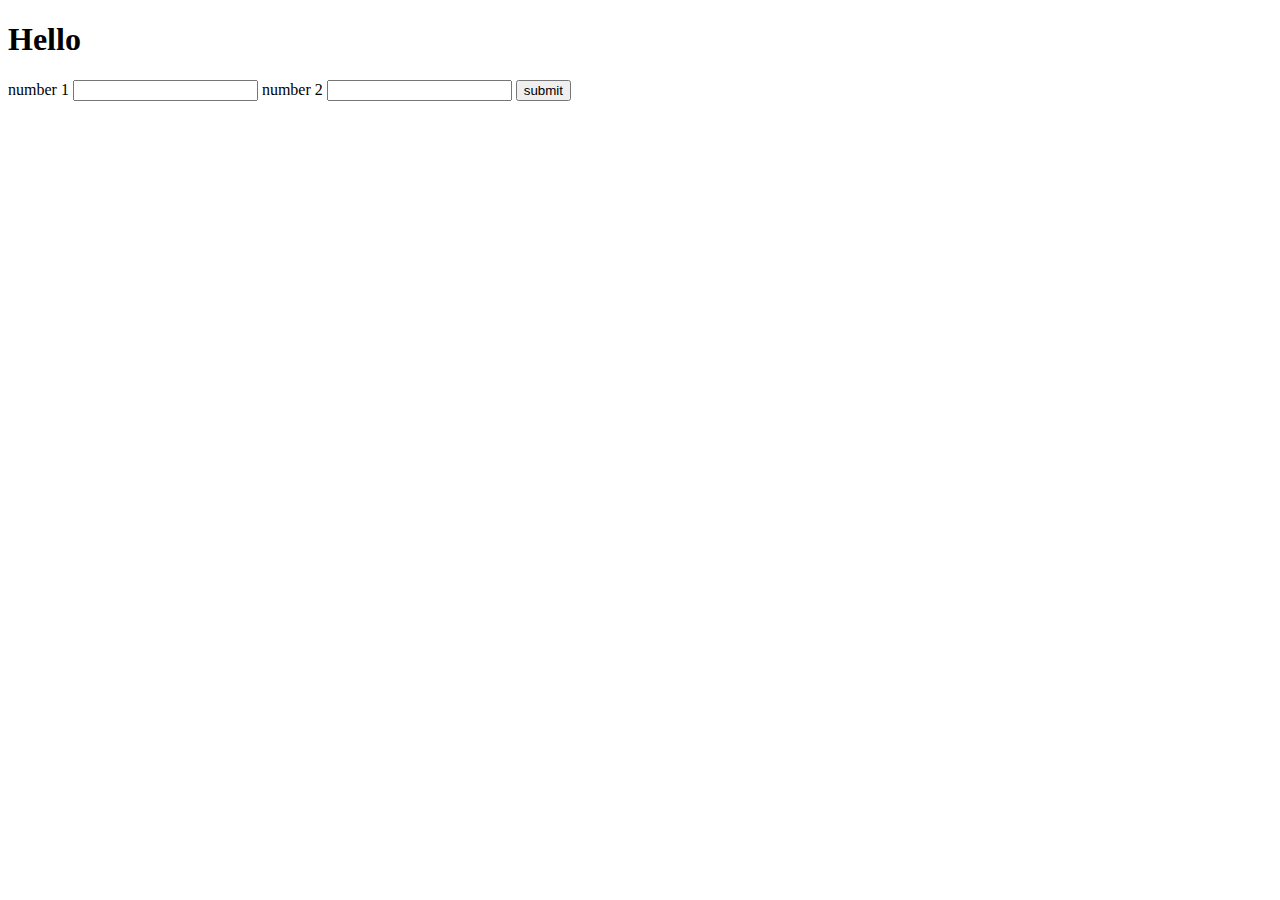
<file: index.html>
<!DOCTYPE html>
<html lang="en">
<head>
    <meta charset="UTF-8">
    <meta name="viewport" content="width=device-width, initial-scale=1.0">
    <title>Document</title>
    
</head>
<body>
    <h1 id="h1">Hello</h1>
    <label for="number1">number 1</label>
    <input type="text" id="number1" name="number1">
    <label for="number2">number 2</label>
    <input type="text" id="number2" name="number2">
    <button id="submit">submit</button>

    <p id="result"></p>

    <script src="script.js"></script>
</body>
</html>
</file>
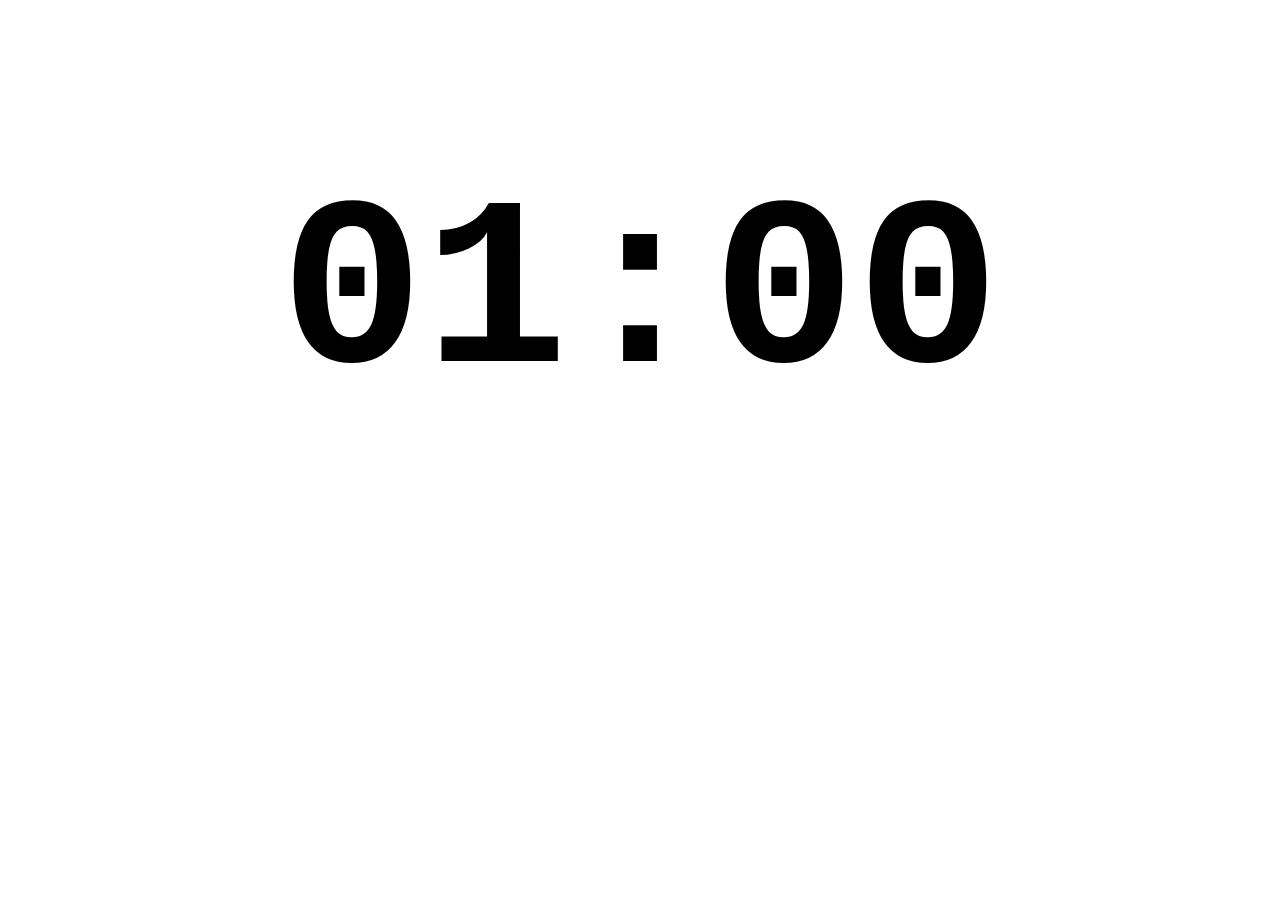
<file: count-down-1min/index.html>
<!DOCTYPE html>
<html lang="en">
<head>
    <meta charset="UTF-8">
    <meta name="viewport" content="width=device-width, initial-scale=1.0">
    <title>Document</title>
    <link rel="stylesheet" href="style.css">
</head>
<body>
    <h1 id="timer">01:00</h1>

    <script src="script.js"></script>
</body>
</html>
</file>
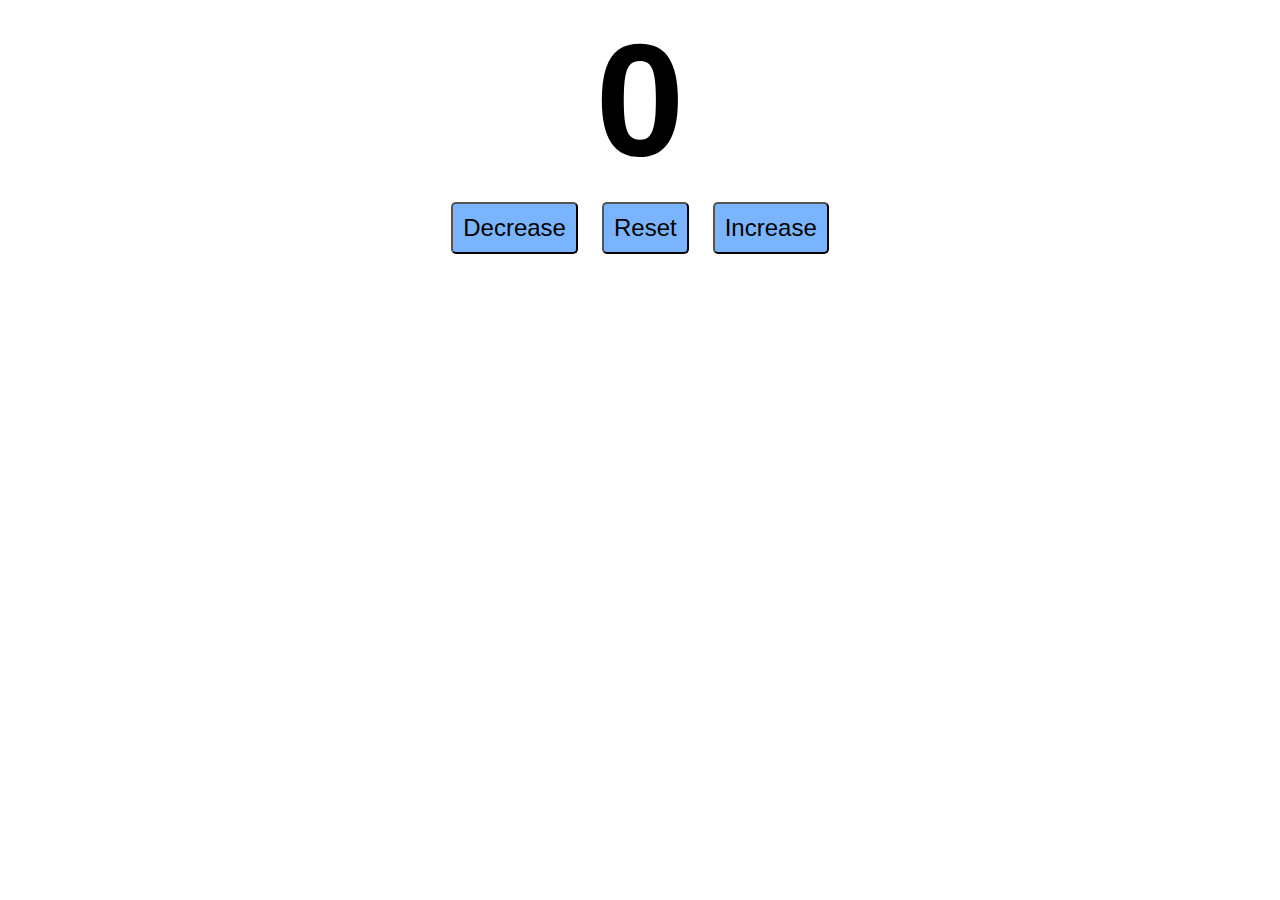
<file: counter-program/index.html>
<!DOCTYPE html>
<html lang="en">
<head>
    <meta charset="UTF-8">
    <meta name="viewport" content="width=device-width, initial-scale=1.0">
    <title>Document</title>
    <link rel="stylesheet" href="style.css">
</head>
<body>
    <h1 id="number" class="number">0</h1>
    <div class="button-block">
        <button id="decrease" class="button">Decrease</button>
        <button id="reset" class="button">Reset</button>
        <button id="increase" class="button">Increase</button>
    </div>
    
    <script src="script.js"></script>
</body>
</html>
</file>
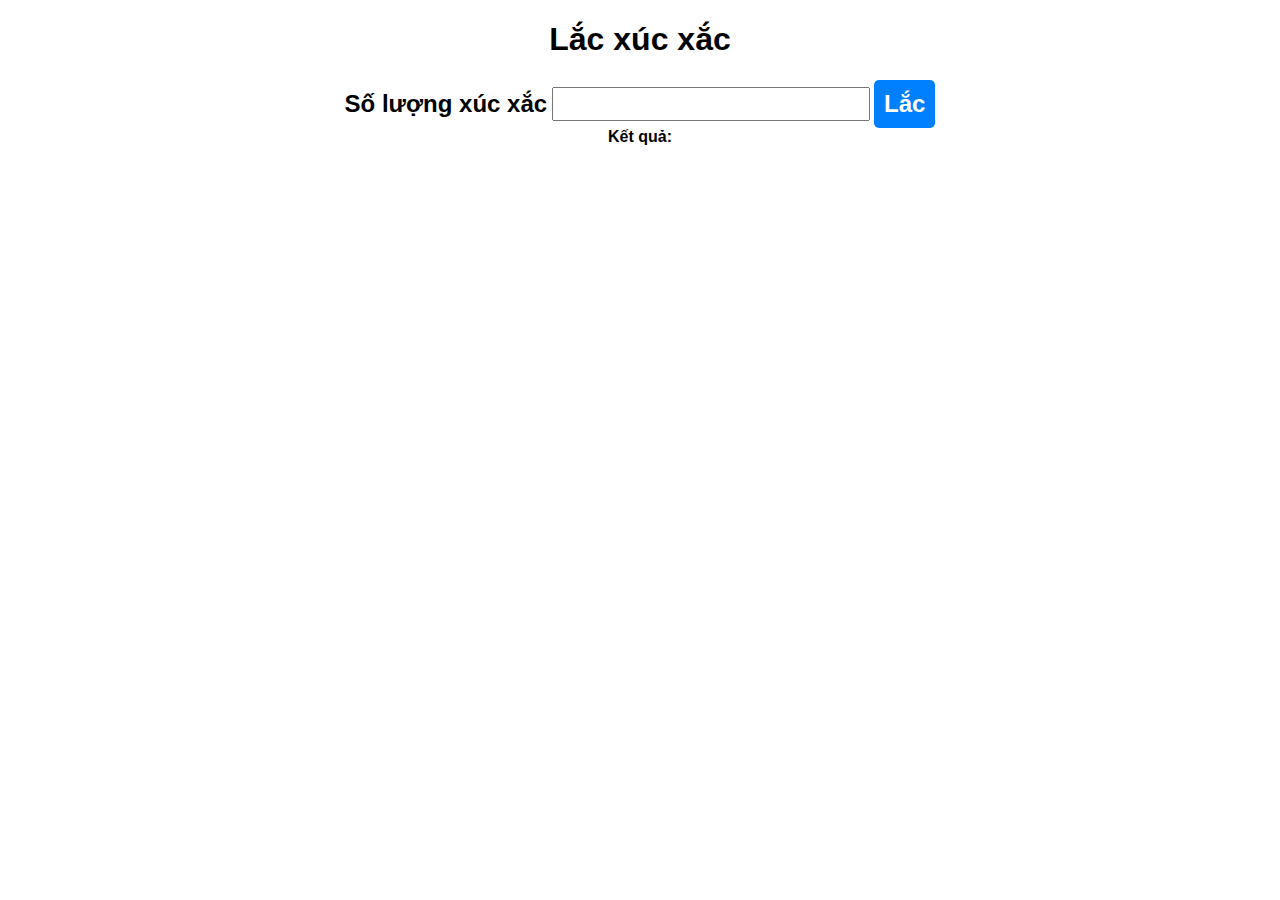
<file: dice-roll/index.html>
<!DOCTYPE html>
<html lang="en">
<head>
    <meta charset="UTF-8">
    <meta name="viewport" content="width=device-width, initial-scale=1.0">
    <title>Document</title>
    <link rel="stylesheet" href="style.css">
</head>
<body>
    <div id="container">
        <h1>Lắc xúc xắc</h1>
        <label>Số lượng xúc xắc</label>
        <input id="numOfDice" type="text">
        <button onclick="roll()">Lắc</button>
        <div id="diceResult">Kết quả </div>
        <div id="diceImages"></div>
    </div>
    
    

    <script src="script.js"></script>
</body>
</html>
</file>
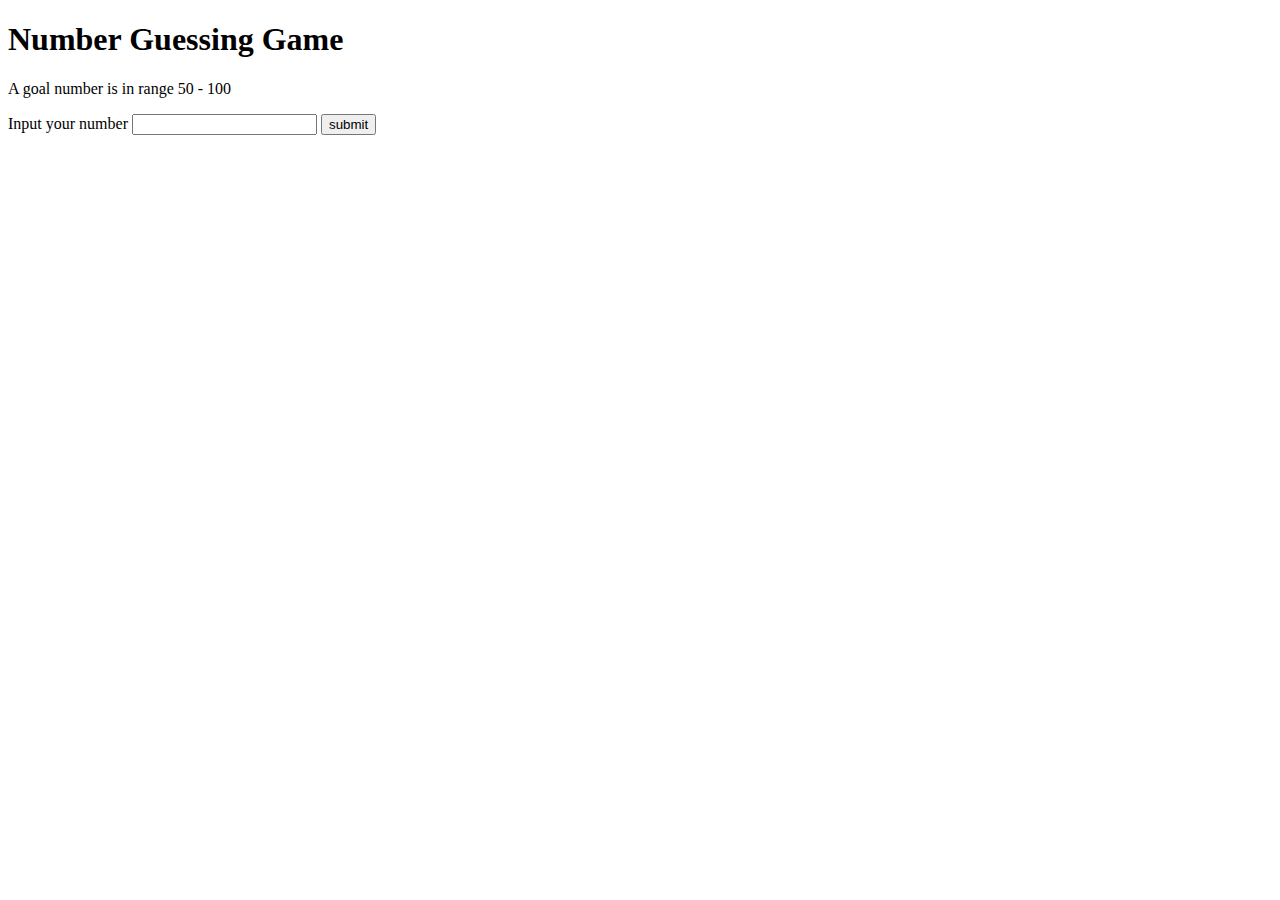
<file: guess-number-game/index.html>
<!DOCTYPE html>
<html lang="en">
<head>
    <meta charset="UTF-8">
    <meta name="viewport" content="width=device-width, initial-scale=1.0">
    <title>Document</title>
</head>
<body>
    <h1>Number Guessing Game</h1>
    <p id="range">A goal number is in range 1 - 100</p>
    <label>Input your number</label>
    <input id="number" type="text">
    <button id="submit">submit</button>
    <h3 id="result"></h3>

    <script src="script.js"></script>
</body>
</html>
</file>
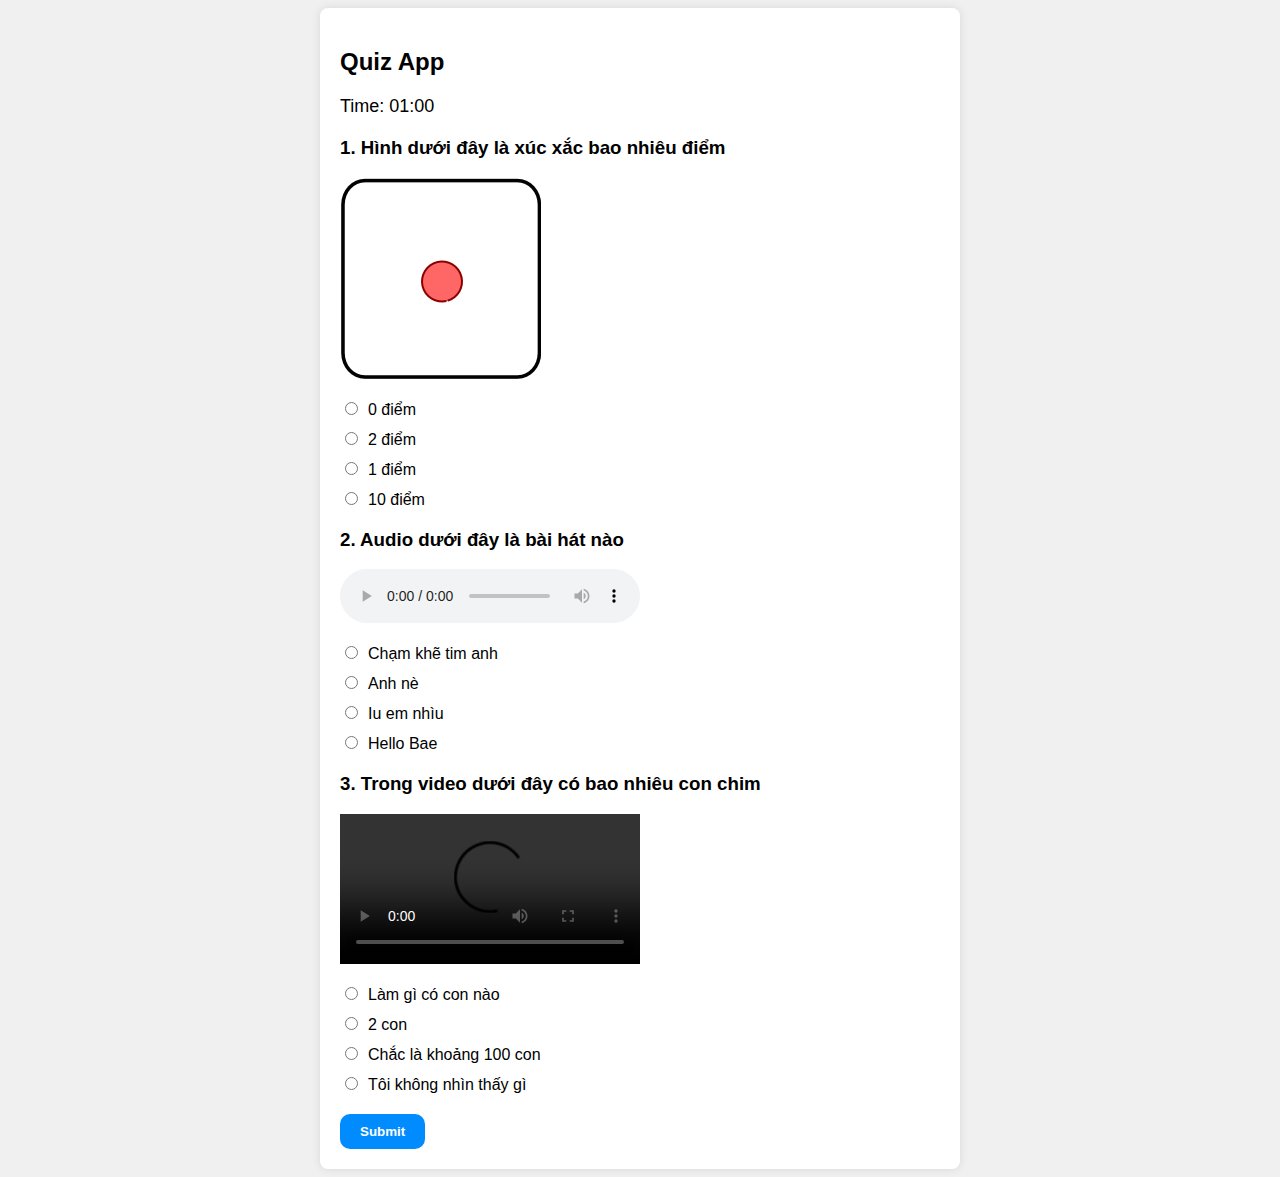
<file: quiz-app/index.html>
<!DOCTYPE html>
<html lang="en">
<head>
    <meta charset="UTF-8">
    <meta name="viewport" content="width=device-width, initial-scale=1.0">
    <title>Multimedia Quiz App</title>
    <link rel="stylesheet" href="style.css">
</head>
<body>
    <div class="quiz-container">
        <h2>Quiz App</h2>
        <div class="timer" id="timer">Time: 01:00</div>
        <form id="quiz-form">
            <div id="questions"></div>
            <button type="button" class="btn" id="submit-btn">Submit</button>
        </form>
        <div id="result"></div>
    </div>

    <script src="script.js"></script>
</body>
</html>
</file>
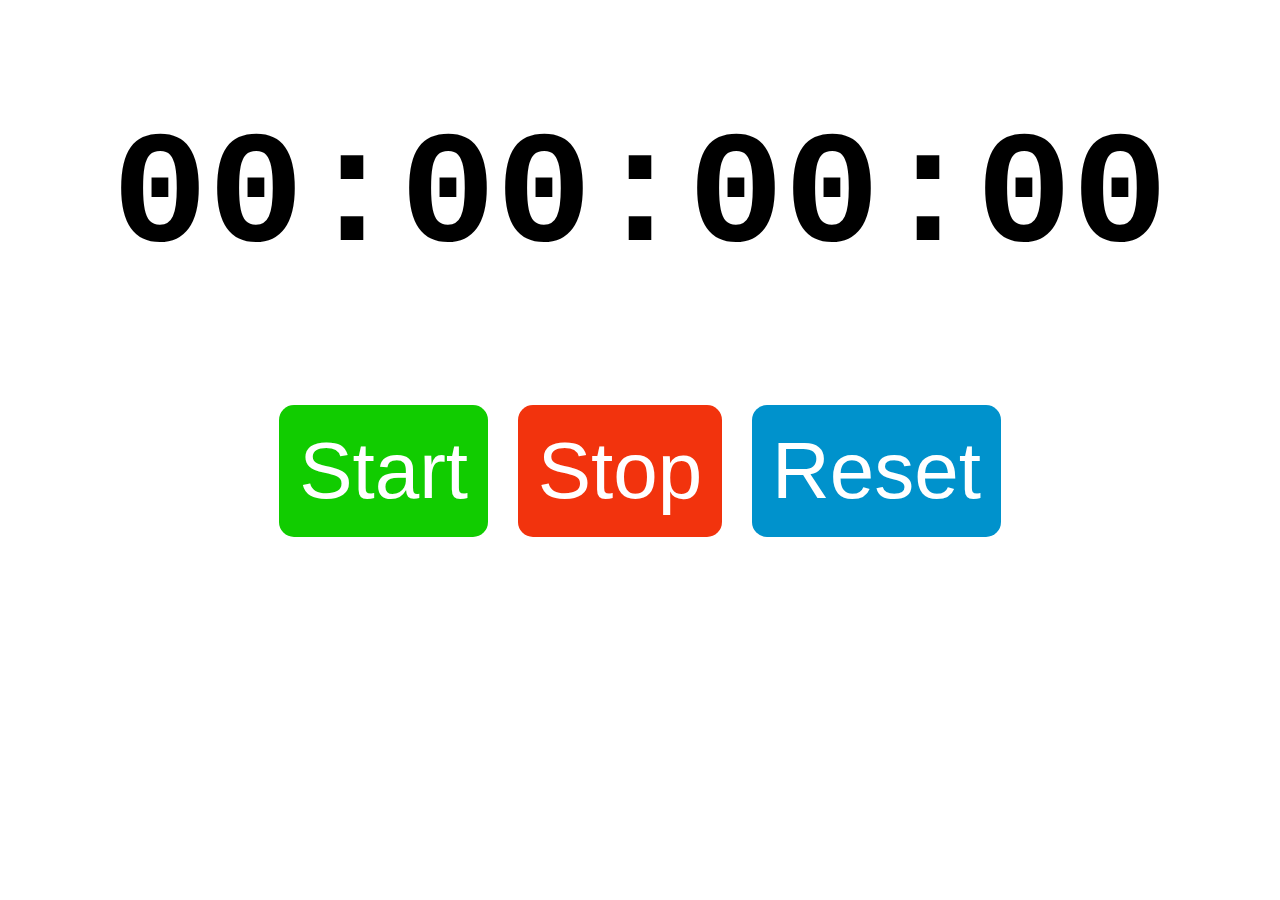
<file: stop-watch/index.html>
<!DOCTYPE html>
<html lang="en">
<head>
    <meta charset="UTF-8">
    <meta name="viewport" content="width=device-width, initial-scale=1.0">
    <title>Document</title>
    <link rel="stylesheet" href="style.css">
</head>
<body>
    <h1 id="display">00:00:00:00</h1>

    <div class="container">
        <button id="start" class="btn" onclick="start()">Start</button>
        <button id="stop" class="btn" onclick="stop()">Stop</button>
        <button id="reset" class="btn" onclick="reset()">Reset</button>
    </div>

    <script src="script.js"></script>
</body>
</html>
</file>
<file: count-down-1min/style.css>
h1 {
    font-family: 'Courier New', Courier, monospace;
    font-size: 15em;
    text-align: center;
}
</file>
<file: counter-program/style.css>
.number {
    text-align: center;
    font-size: 10em;
    font-family: Arial, Helvetica, sans-serif;
    margin: 0;
}

.button-block {
    text-align: center;
}

.button {
    padding: 10px;
    margin: 10px;
    font-size: 1.5em;
    background-color: hsl(214, 100%, 74%);
    transition: background-color 0.25s;
    border-radius: 5px;
    cursor: pointer;
}

.button:hover {
    background-color: hsl(214, 100%, 54%);
}
</file>
<file: dice-roll/style.css>
#container{
    font-family: Arial, Helvetica, sans-serif ;
    text-align: center;
    font-weight: bold;
}

label, #numOfDice, button {
    font-size: 1.5em;
}

#numOfDice {
    text-align: center;
}

button {
    padding: 10px;
    background-color: hsl(210, 100%, 50%);
    color: white;
    border-radius: 5px;
    border: none;
    cursor: pointer;
    font-weight: bold;
}

button:hover {
    background-color: hsl(210, 100%, 40%);
}

button:active {
    background-color: hsl(210, 100%, 70%);
}
</file>
<file: quiz-app/style.css>
body {
    display: flex;
    justify-content: center;
    align-items: center;
    overflow: auto;
    font-family: Arial, sans-serif;
    background-color: #f0f0f0;
}
.quiz-container {
    background-color: #fff;
    padding: 20px;
    border-radius: 8px;
    box-shadow: 0 0 10px rgba(0, 0, 0, 0.1);
    max-width: 600px;
    width: 100%;
}
.quiz-container h2 {
    margin-bottom: 20px;
}
.question {
    margin-bottom: 20px;
}
.answers {
    list-style-type: none;
    padding: 0;
}
.answers li {
    margin-bottom: 10px;
}
.answers input {
    margin-right: 10px;
}
.timer {
    margin-bottom: 20px;
    font-size: 18px;
}
.btn {
    display: block;
    background-color: hsl(207, 100%, 50%);
    color: #fff;
    font-weight: bold;
    text-align: center;
    padding: 10px 20px;
    border-radius: 10px;
    border: none;
    text-decoration: none;
    cursor: pointer;
    margin-top: 20px;
}
.btn:hover {
    background-color: hsl(207, 100%, 20%);
}
</file>
<file: stop-watch/style.css>
body {
    font-family: 'Courier New', Courier, monospace;
}

h1 { 
    font-size: 10em;
    text-align: center;
    font-weight: bold;
}

.container .btn {
    font-size: 5em;
    margin: 10px;
    padding: 20px;
    cursor: pointer;
    color: white;
    border-radius: 15px;
    border: none;
}

.container {
    text-align: center;
}

#start{
    background-color: hsl(115, 100%, 40%);
}

#start:hover {
    background-color: hsl(115, 100%, 20%);
}

#reset {
    background-color: hsl(197, 100%, 40%);
}

#reset:hover {
    background-color: hsl(197, 100%, 20%);
}

#stop {
    background-color: hsl(10, 90%, 50%);
}

#stop:hover {
    background-color: hsl(10, 90%, 30%);
}
</file>
